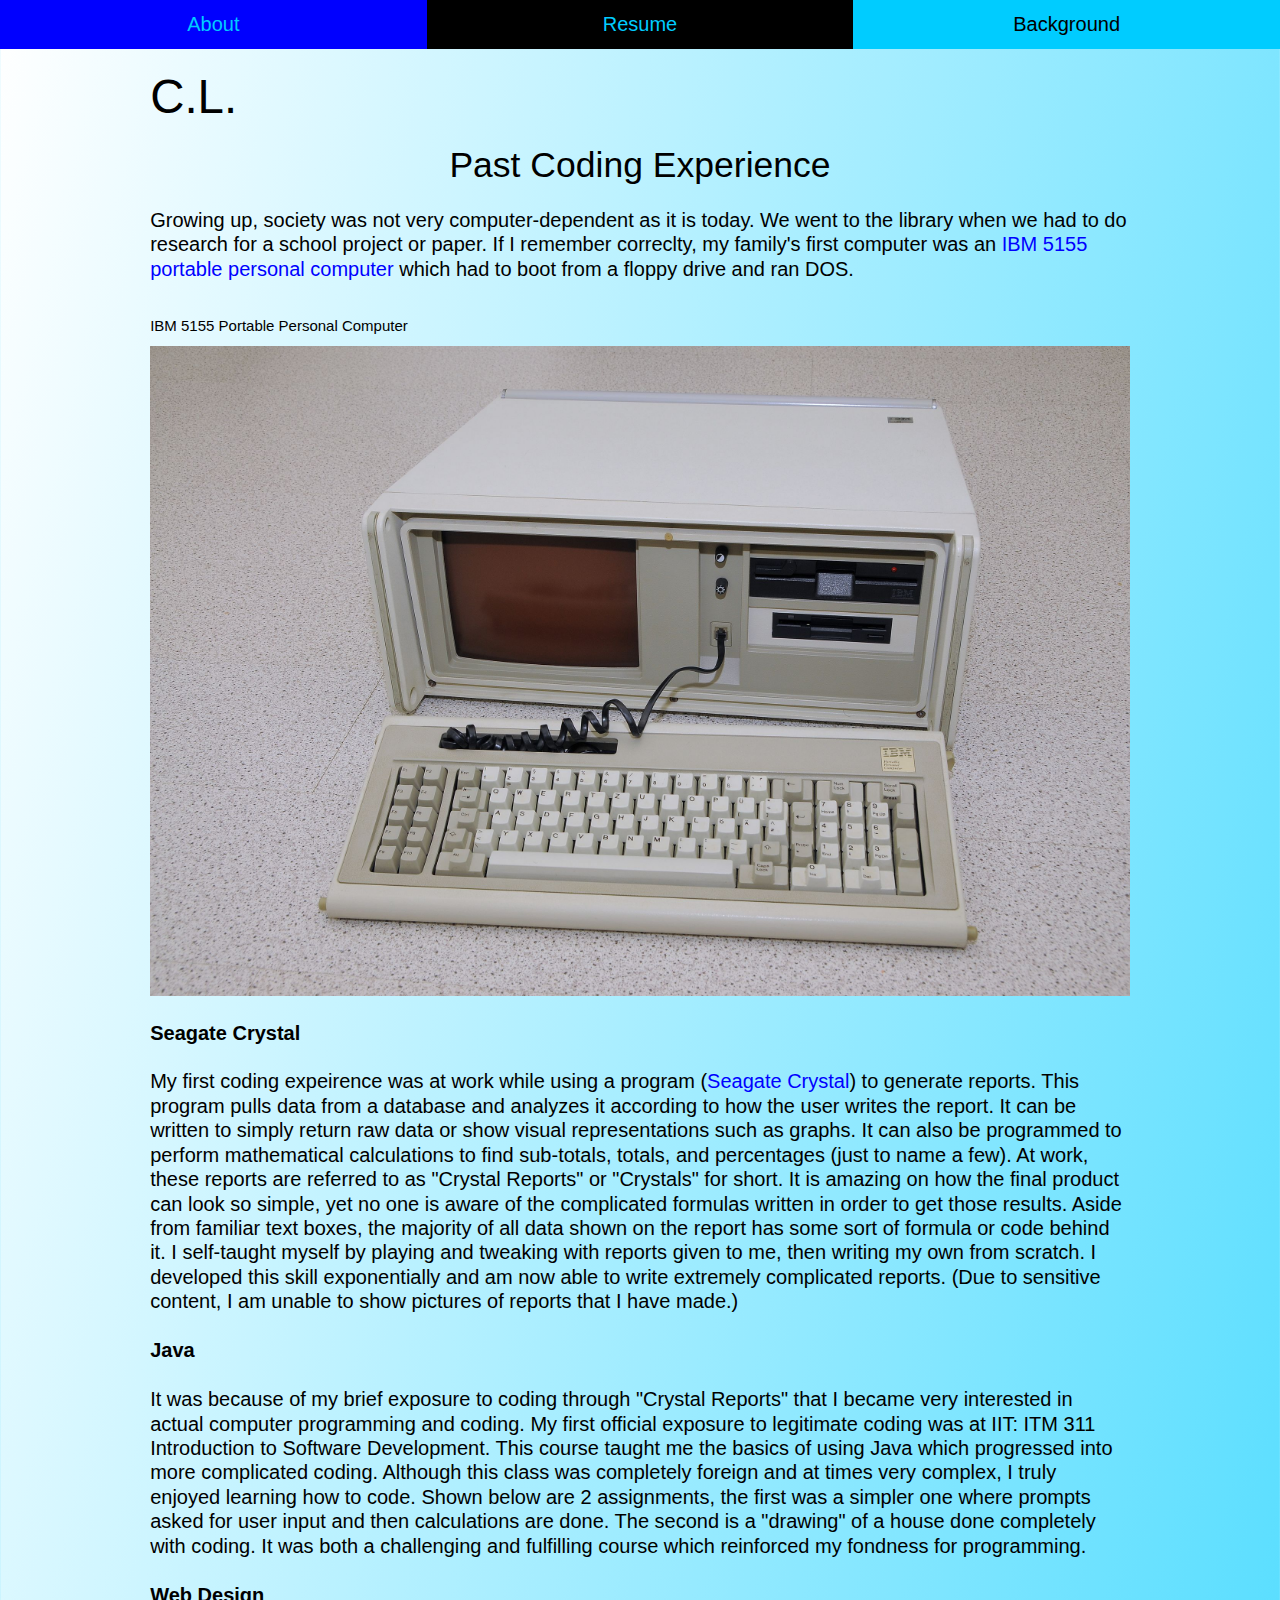
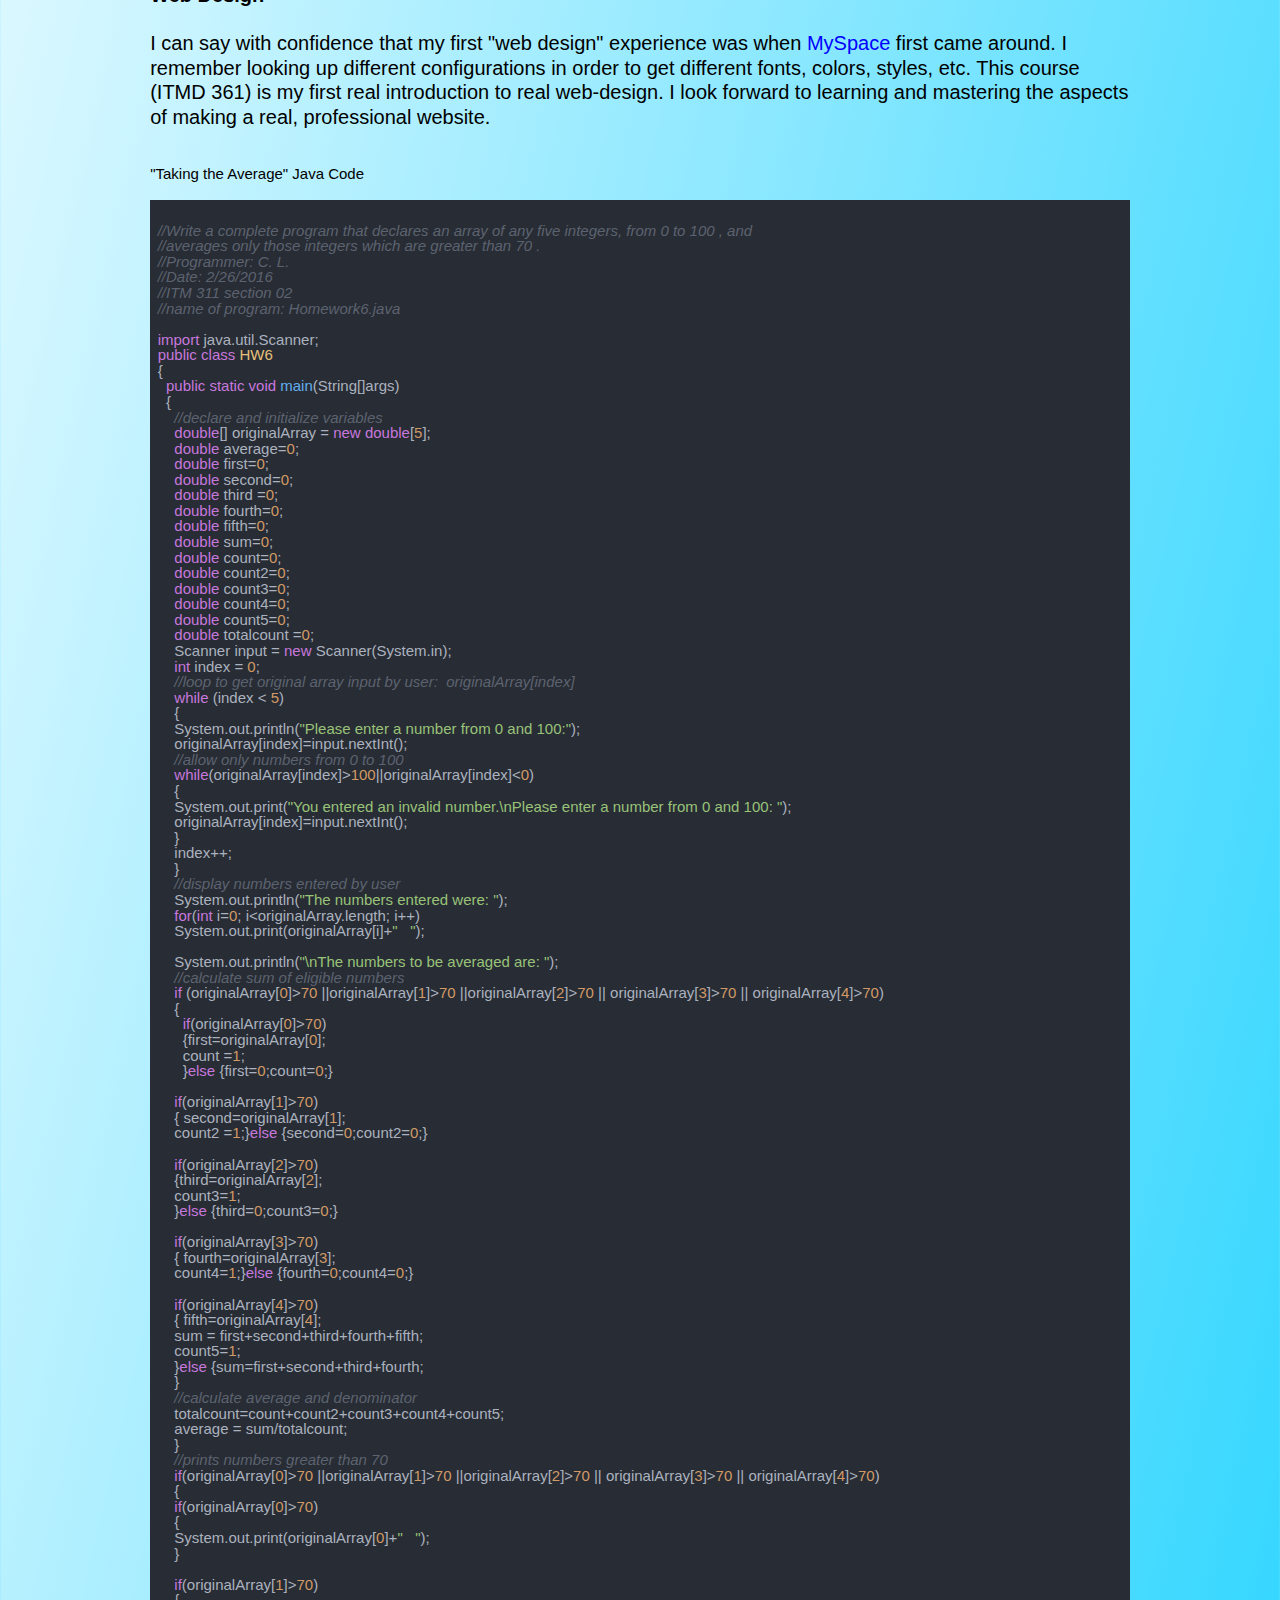
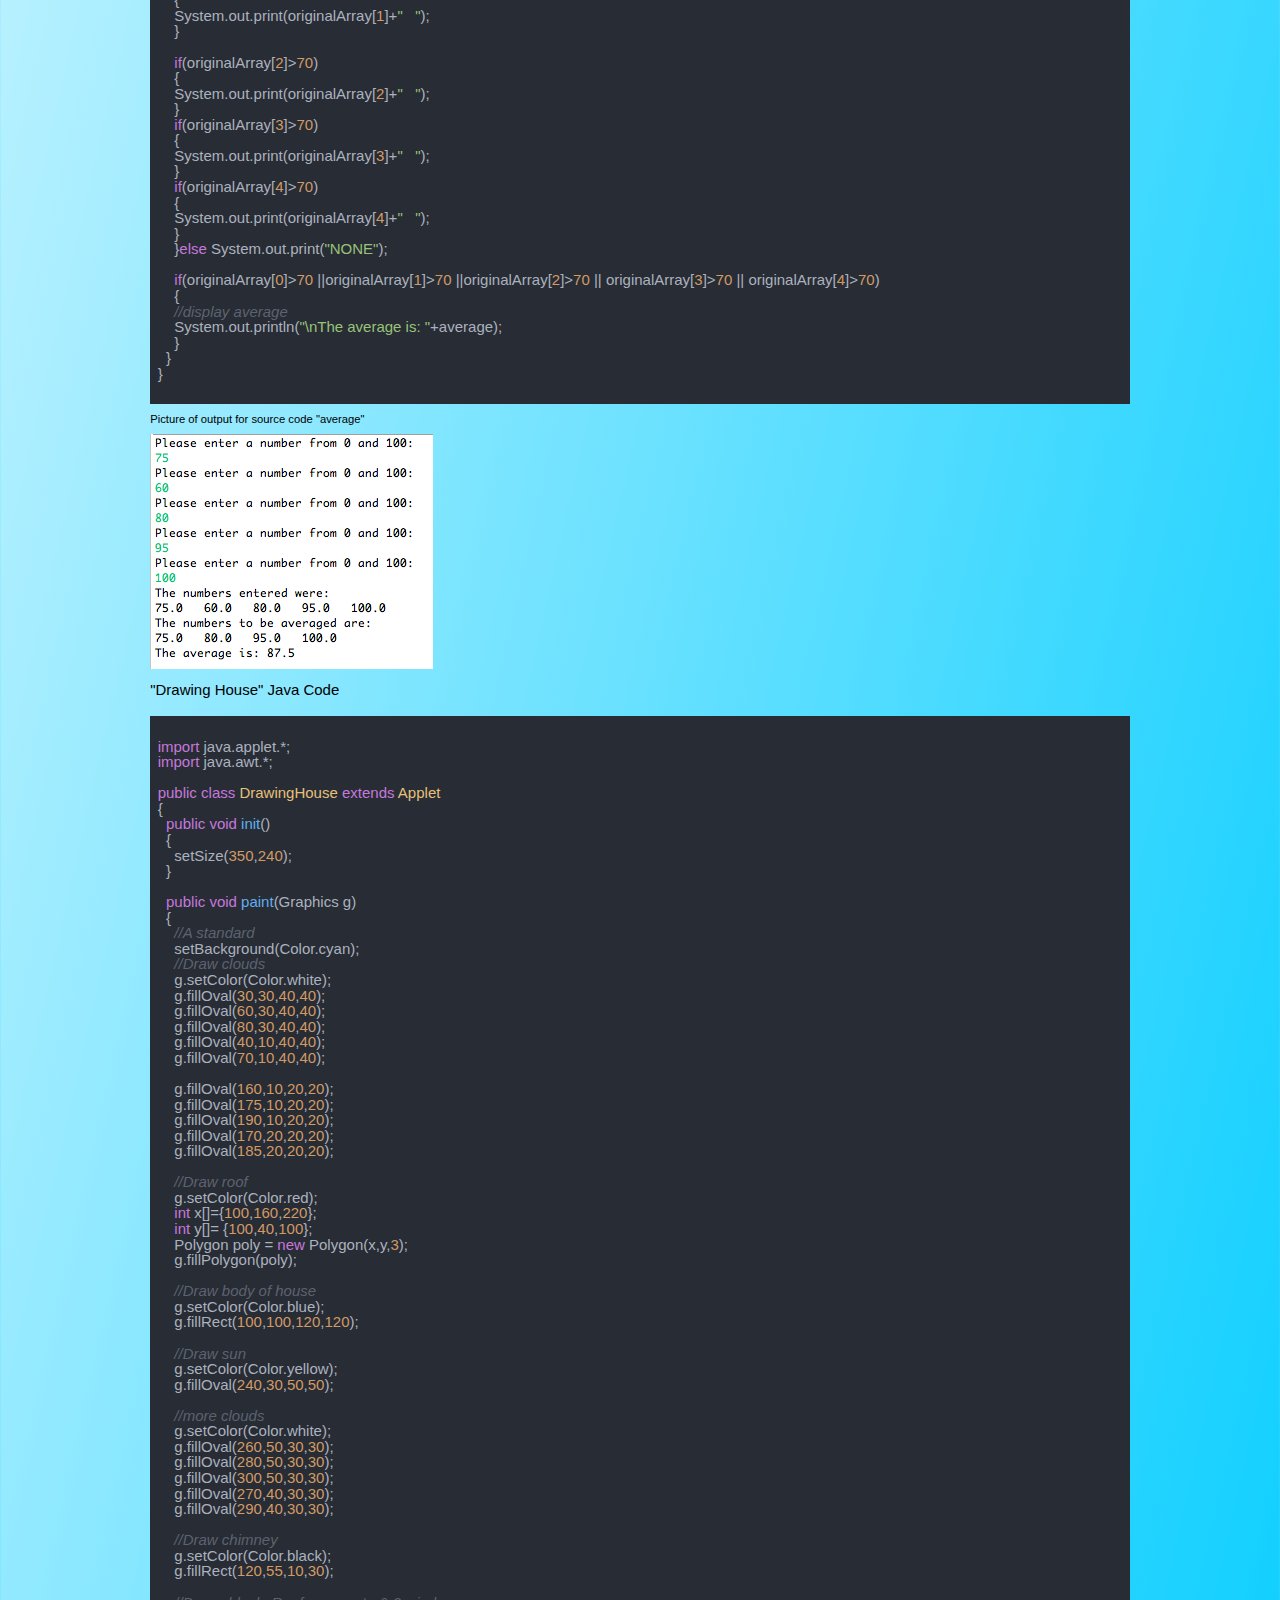
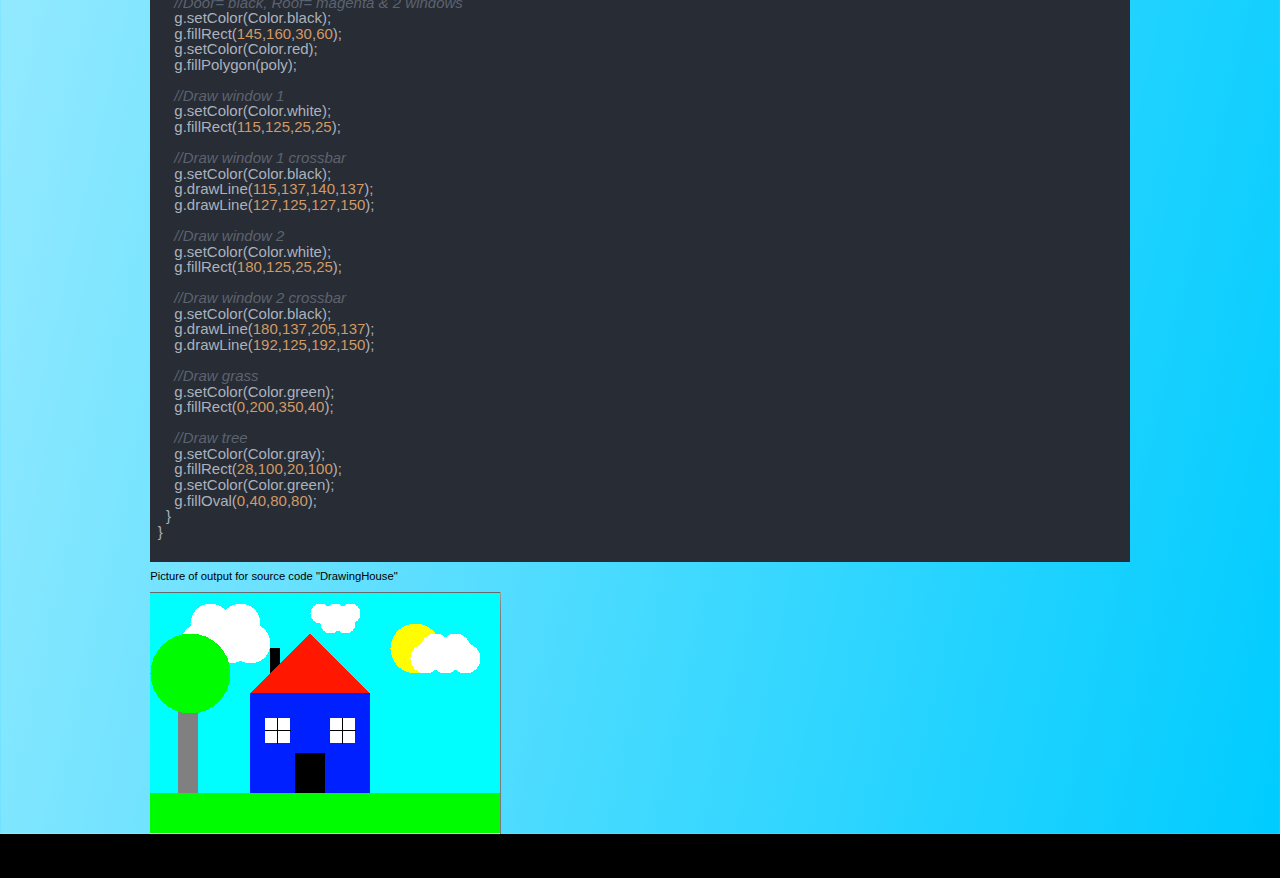
<file: background/index.html>
<!DOCTYPE html>
<html lang="en" id="background">
  <head>
    <title>C.L.: Background</title>
    <meta charset="utf-8" />
    <meta name="viewport"
    content="width=device-width,initial-scale=1.0,shrink-to-fit=no" />
    <link rel="stylesheet" href="../screen.css" />
    <link rel="stylesheet" href="../highlight/styles/atom-one-dark.css" />
    <script src="../highlight/highlight.pack.js"></script>
    <script>hljs.initHighlightingOnLoad();</script>
  </head>
  <body>
    <header id="header">
      <h1>C.L.</h1>
      <nav id="navigation">
        <ol>
          <li id="nav-me"><a href="../">About</a></li>
          <li id="nav-res"><a href="../resume/">Resume</a></li>
          <li id="nav-back"><a href="../background/">Background</a></li>
        </ol>
      </nav>
    </header>
    <main>
      <article id="content">
        <h2 id="code">Past Coding Experience</h2>
        <p>
        Growing up, society was not very computer-dependent as it is today. We went to
        the library when we had to do research for a school project or paper. If I
        remember correclty, my family's first computer was an <a
        href="http://oldcomputers.net/ibm5155.html"> IBM 5155 portable personal
        computer</a> which had to boot from a floppy drive and ran DOS.</p>
        <figure>
          <figcaption>
            IBM 5155 Portable Personal Computer
          </figcaption>
          <img src="../media/ibm-portable-pc-01.jpg" alt="My First Personal Computer" />
        </figure>
        <h3 id="crystal">Seagate Crystal</h3>
        <p>
        My first coding expeirence was at work while using a program (<a
        href="https://www.blackbaud.com/files/support/guides/afn/crystal_reports_7_users_guide.pdf">Seagate
        Crystal</a>) to generate reports. This program pulls data from a database and
        analyzes it according to how the user writes the report. It can be written to
        simply return raw data or show visual representations such as graphs. It can
        also be programmed to perform mathematical calculations to find sub-totals,
        totals, and percentages (just to name a few). At work, these reports are
        referred to as "Crystal Reports" or "Crystals" for short. It is amazing on how
        the final product can look so simple, yet no one is aware of the complicated
        formulas written in order to get those results. Aside from familiar text
        boxes, the majority of all data shown on the report has some sort of formula
        or code behind it. I self-taught myself by playing and tweaking with reports
        given to me, then writing my own from scratch. I developed this skill
        exponentially and am now able to write extremely complicated reports. (Due to
        sensitive content, I am unable to show pictures of reports that I have made.)
        </p>
        <h3>Java</h3>
        <p>
        It was because of my brief exposure to coding through "Crystal Reports"
        that I became very interested in actual computer programming and coding.
        My first official exposure to legitimate coding was at IIT: ITM 311
        Introduction to Software Development. This course taught me the basics
        of using Java which progressed into more complicated coding. Although
        this class was completely foreign and at times very complex, I truly
        enjoyed learning how to code. Shown below are 2 assignments, the first
        was a simpler one where prompts asked for user input and then
        calculations are done. The second is a "drawing" of a house done
        completely with coding. It was both a challenging and fulfilling course
        which reinforced my fondness for programming.</p>
        <h3>Web Design</h3>
        <p>
        I can say with confidence that my first "web design" experience was when
        <a href="https://myspace.com/">MySpace</a> first came around. I remember
        looking up different configurations in order to get different fonts,
        colors, styles, etc. This course (ITMD 361) is my first real introduction
        to real web-design. I look forward to learning and mastering the aspects
        of making a real, professional website.</p>
      </article>
      <aside id="supporting">
        <h4>"Taking the Average" Java Code</h4>
        <pre><code class="java">
//Write a complete program that declares an array of any five integers, from 0 to 100 , and
//averages only those integers which are greater than 70 .
//Programmer: C. L.
//Date: 2/26/2016
//ITM 311 section 02
//name of program: Homework6.java

import java.util.Scanner;
public class HW6
{
  public static void main(String[]args)
  {
    //declare and initialize variables
    double[] originalArray = new double[5];
    double average=0;
    double first=0;
    double second=0;
    double third =0;
    double fourth=0;
    double fifth=0;
    double sum=0;
    double count=0;
    double count2=0;
    double count3=0;
    double count4=0;
    double count5=0;
    double totalcount =0;
    Scanner input = new Scanner(System.in);
    int index = 0;
    //loop to get original array input by user:  originalArray[index]
    while (index &lt; 5)
    {
    System.out.println("Please enter a number from 0 and 100:");
    originalArray[index]=input.nextInt();
    //allow only numbers from 0 to 100
    while(originalArray[index]&gt;100||originalArray[index]&lt;0)
    {
    System.out.print("You entered an invalid number.\nPlease enter a number from 0 and 100: ");
    originalArray[index]=input.nextInt();
    }
    index++;
    }
    //display numbers entered by user
    System.out.println("The numbers entered were: ");
    for(int i=0; i&lt;originalArray.length; i++)
    System.out.print(originalArray[i]+"   ");

    System.out.println("\nThe numbers to be averaged are: ");
    //calculate sum of eligible numbers
    if (originalArray[0]&gt;70 ||originalArray[1]&gt;70 ||originalArray[2]&gt;70 || originalArray[3]&gt;70 || originalArray[4]&gt;70)
    {
      if(originalArray[0]&gt;70)
      {first=originalArray[0];
      count =1;
      }else {first=0;count=0;}

    if(originalArray[1]&gt;70)
    { second=originalArray[1];
    count2 =1;}else {second=0;count2=0;}

    if(originalArray[2]&gt;70)
    {third=originalArray[2];
    count3=1;
    }else {third=0;count3=0;}

    if(originalArray[3]&gt;70)
    { fourth=originalArray[3];
    count4=1;}else {fourth=0;count4=0;}

    if(originalArray[4]&gt;70)
    { fifth=originalArray[4];
    sum = first+second+third+fourth+fifth;
    count5=1;
    }else {sum=first+second+third+fourth;
    }
    //calculate average and denominator
    totalcount=count+count2+count3+count4+count5;
    average = sum/totalcount;
    }
    //prints numbers greater than 70
    if(originalArray[0]&gt;70 ||originalArray[1]&gt;70 ||originalArray[2]&gt;70 || originalArray[3]&gt;70 || originalArray[4]&gt;70)
    {
    if(originalArray[0]&gt;70)
    {
    System.out.print(originalArray[0]+"   ");
    }

    if(originalArray[1]&gt;70)
    {
    System.out.print(originalArray[1]+"   ");
    }

    if(originalArray[2]&gt;70)
    {
    System.out.print(originalArray[2]+"   ");
    }
    if(originalArray[3]&gt;70)
    {
    System.out.print(originalArray[3]+"   ");
    }
    if(originalArray[4]&gt;70)
    {
    System.out.print(originalArray[4]+"   ");
    }
    }else System.out.print("NONE");

    if(originalArray[0]&gt;70 ||originalArray[1]&gt;70 ||originalArray[2]&gt;70 || originalArray[3]&gt;70 || originalArray[4]&gt;70)
    {
    //display average
    System.out.println("\nThe average is: "+average);
    }
  }
}
        </code></pre>
        <figure>
          <figcaption>
            Picture of output for source code "average"
          </figcaption>
          <img src="../media/average-output.png" alt="Output Average Code" />
        </figure>
      </aside>
      <aside id="supporting2">
        <h4>"Drawing House" Java Code</h4>
        <pre><code class="java">
import java.applet.*;
import java.awt.*;

public class DrawingHouse extends Applet
{
  public void init()
  {
    setSize(350,240);
  }

  public void paint(Graphics g)
  {
    //A standard
    setBackground(Color.cyan);
    //Draw clouds
    g.setColor(Color.white);
    g.fillOval(30,30,40,40);
    g.fillOval(60,30,40,40);
    g.fillOval(80,30,40,40);
    g.fillOval(40,10,40,40);
    g.fillOval(70,10,40,40);

    g.fillOval(160,10,20,20);
    g.fillOval(175,10,20,20);
    g.fillOval(190,10,20,20);
    g.fillOval(170,20,20,20);
    g.fillOval(185,20,20,20);

    //Draw roof
    g.setColor(Color.red);
    int x[]={100,160,220};
    int y[]= {100,40,100};
    Polygon poly = new Polygon(x,y,3);
    g.fillPolygon(poly);

    //Draw body of house
    g.setColor(Color.blue);
    g.fillRect(100,100,120,120);

    //Draw sun
    g.setColor(Color.yellow);
    g.fillOval(240,30,50,50);

    //more clouds
    g.setColor(Color.white);
    g.fillOval(260,50,30,30);
    g.fillOval(280,50,30,30);
    g.fillOval(300,50,30,30);
    g.fillOval(270,40,30,30);
    g.fillOval(290,40,30,30);

    //Draw chimney
    g.setColor(Color.black);
    g.fillRect(120,55,10,30);

    //Door= black, Roof= magenta &amp; 2 windows
    g.setColor(Color.black);
    g.fillRect(145,160,30,60);
    g.setColor(Color.red);
    g.fillPolygon(poly);

    //Draw window 1
    g.setColor(Color.white);
    g.fillRect(115,125,25,25);

    //Draw window 1 crossbar
    g.setColor(Color.black);
    g.drawLine(115,137,140,137);
    g.drawLine(127,125,127,150);

    //Draw window 2
    g.setColor(Color.white);
    g.fillRect(180,125,25,25);

    //Draw window 2 crossbar
    g.setColor(Color.black);
    g.drawLine(180,137,205,137);
    g.drawLine(192,125,192,150);

    //Draw grass
    g.setColor(Color.green);
    g.fillRect(0,200,350,40);

    //Draw tree
    g.setColor(Color.gray);
    g.fillRect(28,100,20,100);
    g.setColor(Color.green);
    g.fillOval(0,40,80,80);
  }
}
        </code></pre>
        <figure>
          <figcaption>
            Picture of output for source code "DrawingHouse"
          </figcaption>
          <img src="../media/drawing-house-output.png" alt="Output of Drawing House Code" />
        </figure>
      </aside>
    </main>
  </body>
</html>
</file>
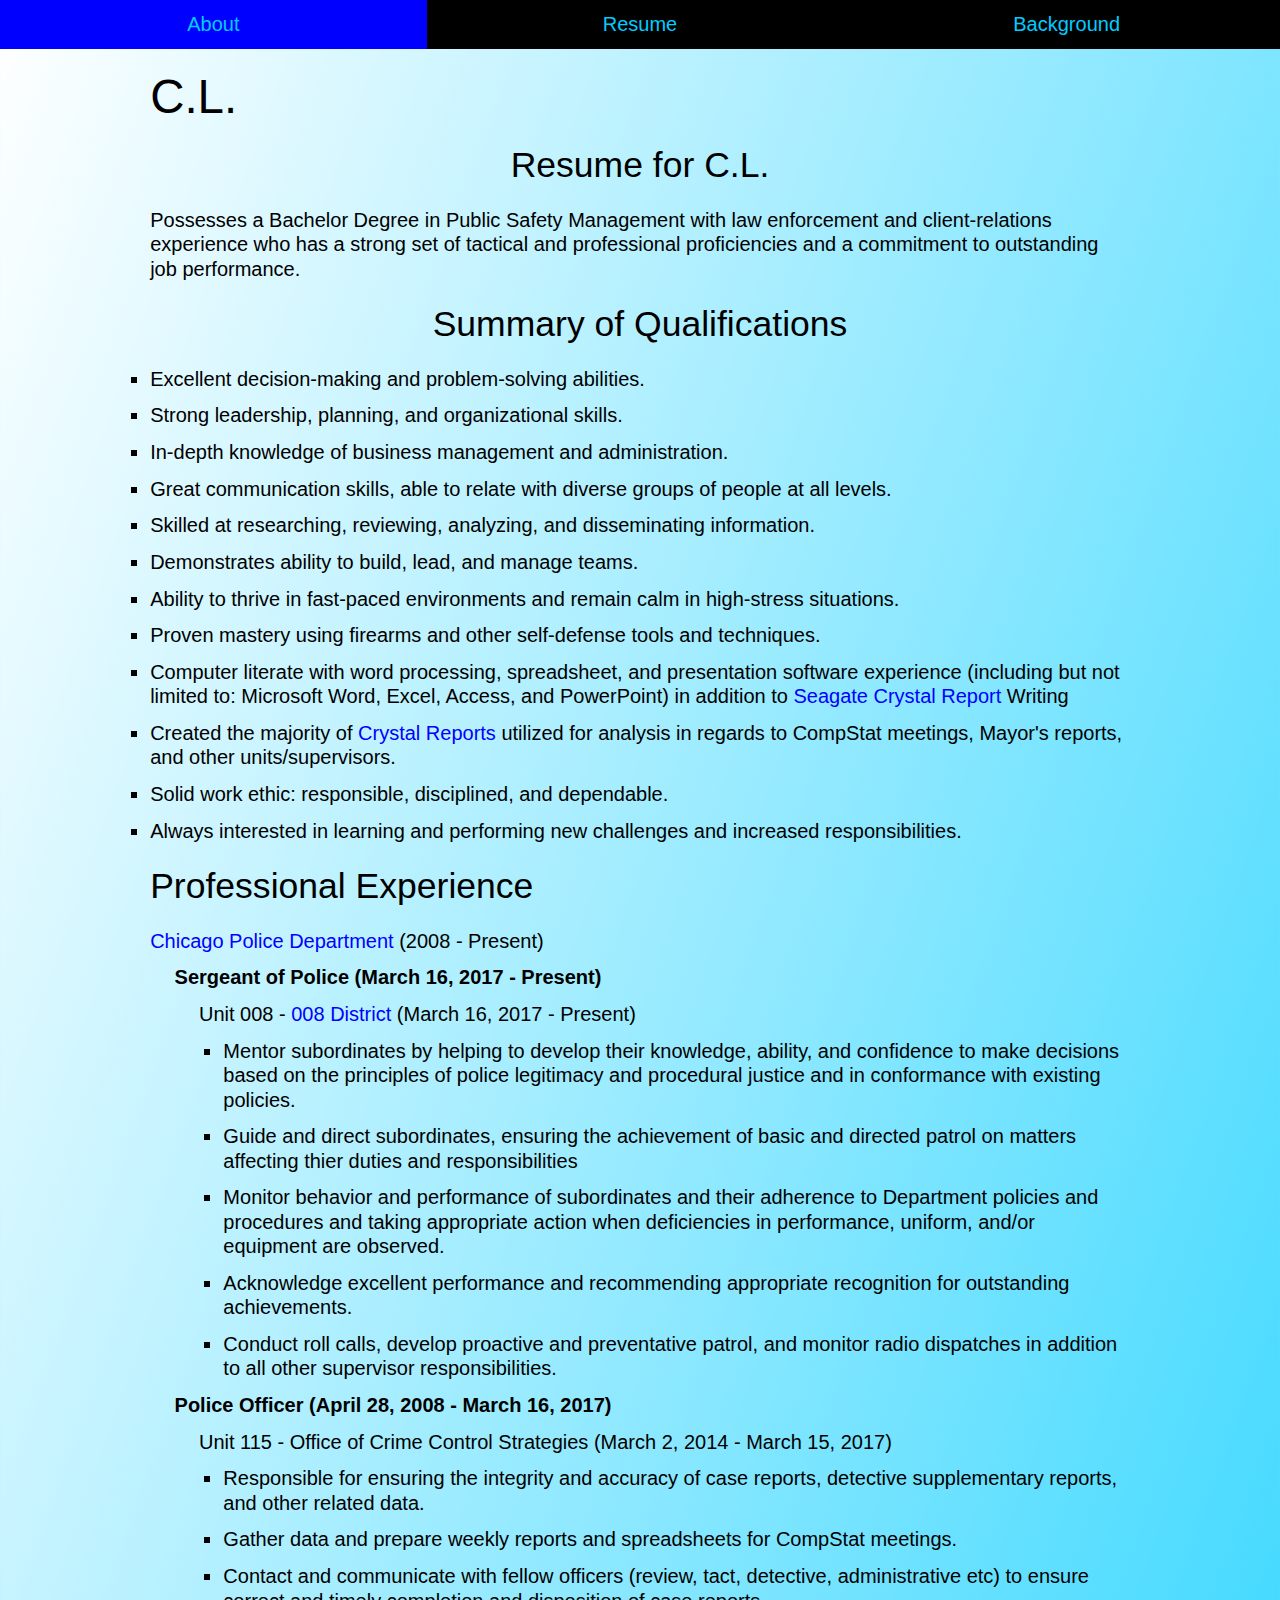
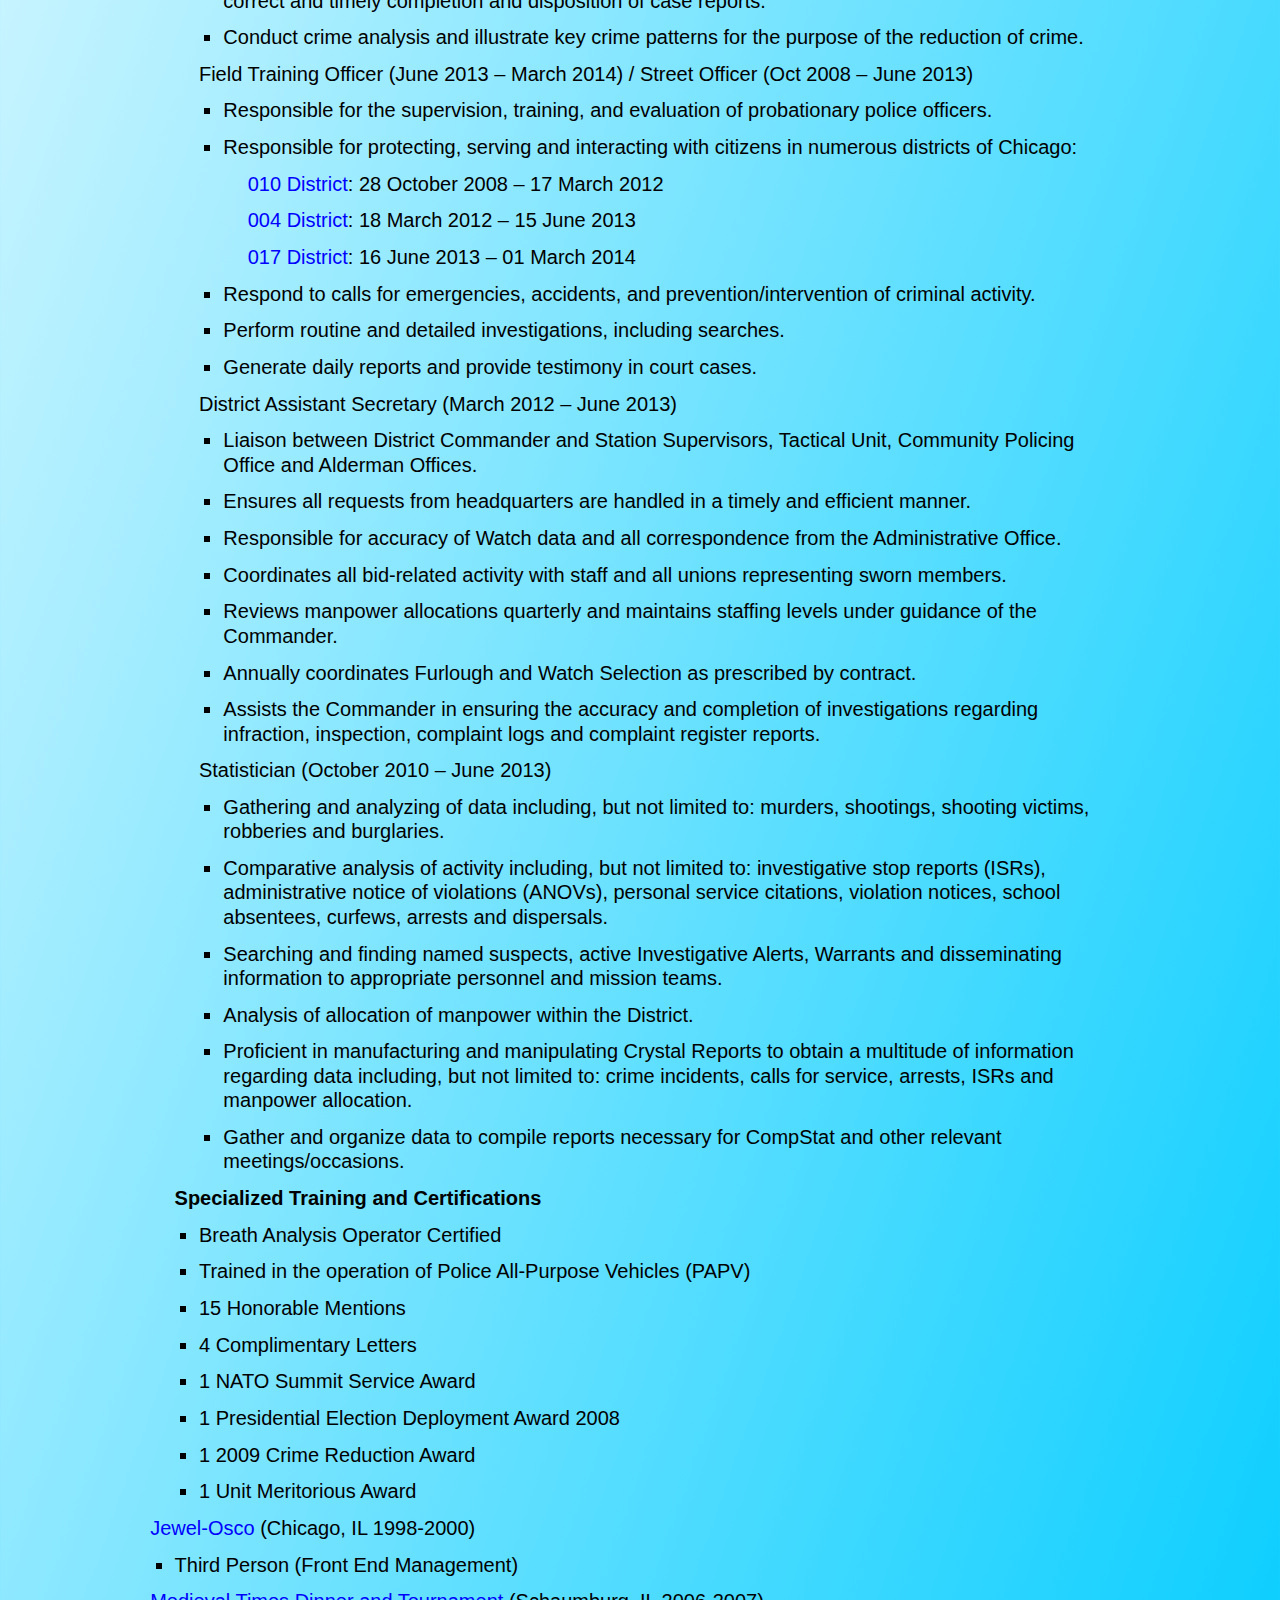
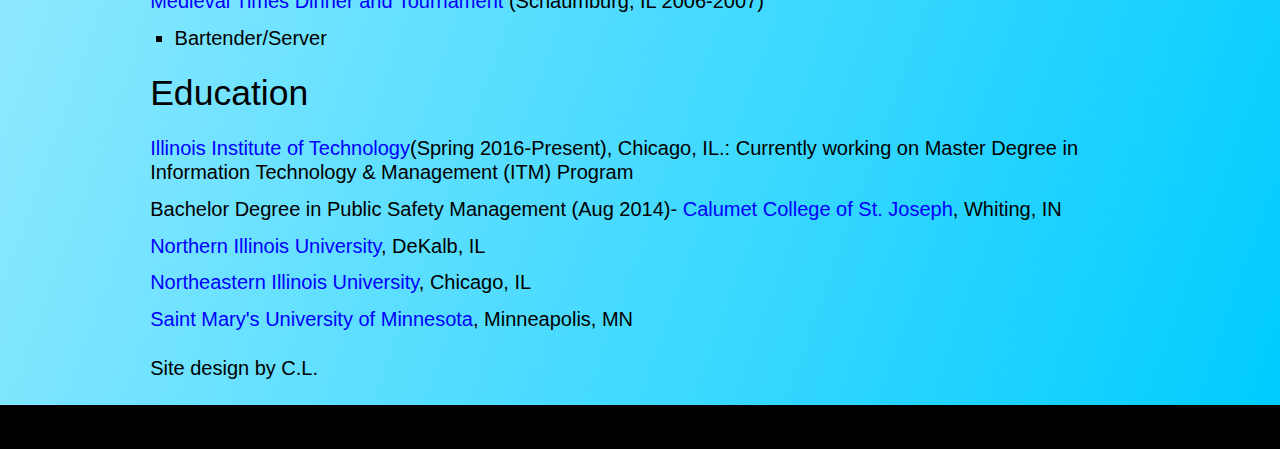
<file: resume/index.html>
<!DOCTYPE html>
<html lang="en" id="resume">
  <head>
    <title>C.L.: Resume</title>
    <meta charset="utf-8" />
    <meta name="viewport"
    content="width=device-width,initial-scale=1.0,shrink-to-fit=no" />
    <link rel="stylesheet" href="../screen.css" />
  </head>
  <body>
    <header id="header">
      <h1>C.L.</h1>
      <nav id="navigation">
        <ol>
          <li id="nav-me"><a href="../">About</a></li>
          <li id="nav-res"><a href="../resume/">Resume</a></li>
          <li id="nav-back"><a href="../background/">Background</a></li>
        </ol>
      </nav>
    </header>
    <main id="content">
      <article>
        <h2 id="res">Resume for C.L.</h2>
        <p>Possesses a Bachelor Degree in Public Safety Management
        with law enforcement and client-relations experience who has a strong
        set of tactical and professional proficiencies and a commitment to
        outstanding job performance.</p>
        <h2 id="qual">Summary of Qualifications</h2>
          <ul id="list">
            <li>Excellent decision-making and problem-solving abilities.</li>
            <li>Strong leadership, planning, and organizational skills.</li>
            <li>In-depth knowledge of business management and administration.</li>
            <li>Great communication skills, able to relate with diverse groups of people at all levels.</li>
            <li>Skilled at researching, reviewing, analyzing, and disseminating information.</li>
            <li>Demonstrates ability to build, lead, and manage teams.</li>
            <li>Ability to thrive in fast-paced environments and remain calm in high-stress situations.</li>
            <li>Proven mastery using firearms and other self-defense tools and techniques.</li>
            <li>Computer literate with word processing, spreadsheet, and
            presentation software experience (including but not limited to:
            Microsoft Word, Excel, Access, and PowerPoint) in addition to <a
            href="https://www.blackbaud.com/files/support/guides/afn/crystal_reports_7_users_guide.pdf">Seagate
            Crystal Report</a> Writing</li>
            <li>Created the majority of <a
            href="https://www.blackbaud.com/files/support/guides/afn/crystal_reports_7_users_guide.pdf">Crystal
            Reports</a> utilized for analysis in regards to CompStat meetings,
            Mayor's reports, and other units/supervisors.</li>
            <li>Solid work ethic: responsible, disciplined, and dependable.</li>
            <li>Always interested in learning and performing new challenges and
            increased responsibilities.</li>
          </ul>
      </article>
      <article>
        <h2 class="exp">Professional Experience</h2>
          <ol>
            <li class="employer"><a href="https://home.chicagopolice.org/">Chicago Police
            Department</a> (2008 - Present)
              <ol>
                <li class="po">Sergeant of Police (March 16, 2017 - Present)
                  <ol>
                    <li clas="place">Unit 008 - <a
                    href="https://home.chicagopolice.org/community/districts/8th-district-chicago-lawn/">008
                    District</a> (March 16, 2017 - Present)
                      <ul>
                        <li>Mentor subordinates by helping to develop their
                        knowledge, ability, and confidence to make decisions based
                        on the principles of police legitimacy and procedural
                        justice and in conformance with existing policies.</li>
                        <li>Guide and direct subordinates, ensuring the
                        achievement of basic and directed patrol on matters
                        affecting thier duties and responsibilities</li>
                        <li>Monitor behavior and performance of subordinates and
                        their adherence to Department policies and procedures and
                        taking appropriate action when deficiencies in
                        performance, uniform, and/or equipment are observed.</li>
                        <li>Acknowledge excellent performance and recommending
                        appropriate recognition for outstanding achievements.</li>
                        <li>Conduct roll calls, develop proactive and preventative
                        patrol, and monitor radio dispatches in addition to all
                        other supervisor responsibilities.</li>
                      </ul>
                  </li>
                </ol>
              </li>
              <li class="po">Police Officer (April 28, 2008 - March 16, 2017)
                <ol>
                  <li class="place">Unit 115 - Office of Crime Control Strategies (March 2, 2014 - March 15, 2017)
                    <ul>
                      <li>Responsible for ensuring the integrity and accuracy of
                      case reports, detective supplementary reports, and other
                      related data.</li>
                      <li>Gather data and prepare weekly reports and
                      spreadsheets for CompStat meetings.</li>
                      <li>Contact and communicate with fellow officers (review,
                      tact, detective, administrative etc) to ensure correct and
                      timely completion and disposition of case reports.</li>
                      <li>Conduct crime analysis and illustrate key crime
                      patterns for the purpose of the reduction of crime.</li>
                    </ul>
                  </li>
                  <li class="place">Field Training Officer (June 2013 – March 2014) / Street
                  Officer (Oct 2008 – June 2013)
                    <ul>
                      <li>Responsible for the supervision, training, and
                      evaluation of probationary police officers.</li>
                      <li>Responsible for protecting, serving and interacting
                      with citizens in numerous districts of Chicago:
                        <ol>
                          <li><a
                          href="https://home.chicagopolice.org/community/districts/10th-district-ogden/">010 District</a>:
                          28 October 2008 – 17 March 2012</li>
                          <li><a
                          href="https://home.chicagopolice.org/community/districts/4th-district-south-chicago/">004 District</a>:
                          18 March 2012 – 15 June 2013</li>
                          <li><a
                          href="https://home.chicagopolice.org/community/districts/17th-district-albany-park/">017 District</a>:
                          16 June 2013 – 01 March 2014</li>
                        </ol>
                      </li>
                      <li>Respond to calls for emergencies, accidents, and prevention/intervention of
                      criminal activity.</li>
                      <li>Perform routine and detailed investigations, including searches.</li>
                      <li>Generate daily reports and provide testimony in court cases.</li>
                    </ul>
                  </li>
                  <li class="place">District Assistant Secretary (March 2012 – June 2013)
                    <ul>
                      <li>Liaison between District Commander and Station
                      Supervisors, Tactical Unit, Community Policing Office and
                      Alderman Offices.</li>
                      <li>Ensures all requests from headquarters are handled in
                      a timely and efficient manner.</li>
                      <li>Responsible for accuracy of Watch data and all
                      correspondence from the Administrative Office.</li>
                      <li>Coordinates all bid-related activity with staff and
                      all unions representing sworn members.</li>
                      <li>Reviews manpower allocations quarterly and maintains
                      staffing levels under guidance of the Commander.</li>
                      <li>Annually coordinates Furlough and Watch Selection as
                      prescribed by contract.</li>
                      <li>Assists the Commander in ensuring the accuracy and
                      completion of investigations regarding infraction,
                      inspection, complaint logs and complaint register
                      reports.</li>
                    </ul>
                  </li>
                  <li class="place">Statistician (October 2010 – June 2013)
                    <ul>
                      <li>Gathering and analyzing of data including, but not
                      limited to: murders, shootings, shooting victims,
                      robberies and burglaries.</li>
                      <li>Comparative analysis of activity including, but not
                      limited to: investigative stop reports (ISRs),
                      administrative notice of violations (ANOVs), personal
                      service citations, violation notices, school absentees,
                      curfews, arrests and dispersals.</li>
                      <li>Searching and finding named suspects, active
                      Investigative Alerts, Warrants and disseminating
                      information to appropriate personnel and mission
                      teams.</li>
                      <li>Analysis of allocation of manpower within the
                      District.</li>
                      <li>Proficient in manufacturing and manipulating Crystal
                      Reports to obtain a multitude of information regarding
                      data including, but not limited to: crime incidents, calls
                      for service, arrests, ISRs and manpower allocation.</li>
                      <li>Gather and organize data to compile reports necessary
                      for CompStat and other relevant meetings/occasions.</li>
                    </ul>
                  </li>
                </ol>
              </li>
              <li class="po">Specialized Training and Certifications
                <ul>
                  <li>Breath Analysis Operator Certified</li>
                  <li>Trained in the operation of Police All-Purpose Vehicles
                  (PAPV)</li>
                  <li>15 Honorable Mentions</li>
                  <li>4 Complimentary Letters</li>
                  <li>1 NATO Summit Service Award</li>
                  <li>1 Presidential Election Deployment Award 2008</li>
                  <li>1 2009 Crime Reduction Award</li>
                  <li>1 Unit Meritorious Award</li>
                </ul>
              </li>
              </ol>
            </li>
            <li class="employer"> <a
            href="http://jewelosco.mywebgrocer.com/Circular/Chicago-Central-and-Lawrence/C2C773351?confirmstore=1">Jewel-Osco</a>
            (Chicago, IL 1998-2000)
              <ul>
                <li>Third Person (Front End Management)</li>
              </ul>
            </li>
            <li class="employer"><a
            href="http://www.medievaltimes.com/plan-your-trip/chicago-il/index.html">Medieval
            Times Dinner and Tournament</a> (Schaumburg, IL 2006-2007)
              <ul>
                <li>Bartender/Server</li>
              </ul>
            </li>
          </ol>
        </article>
        <article>
          <h2 class="exp">Education</h2>
          <ol>
            <li><a href="http://web.iit.edu/">Illinois Institute of
            Technology</a>(Spring 2016-Present), Chicago, IL.: Currently working on Master
            Degree in Information Technology &amp; Management (ITM) Program</li>
            <li>Bachelor Degree in Public Safety Management (Aug 2014)- <a
            href="https://www.ccsj.edu/">Calumet College of St. Joseph</a>,
            Whiting, IN</li>
            <li><a href="http://niu.edu/index.shtml">Northern Illinois University</a>, DeKalb, IL</li>
            <li><a href="https://neiu.edu/">Northeastern Illinois University</a>, Chicago, IL</li>
            <li><a href="http://www.smumn.edu/">Saint Mary's University of Minnesota</a>, Minneapolis, MN</li>
          </ol>
        </article>
      <footer id="footer">
        <p>Site design by C.L.</p>
      </footer>
    </main>
  </body>
</html>
</file>
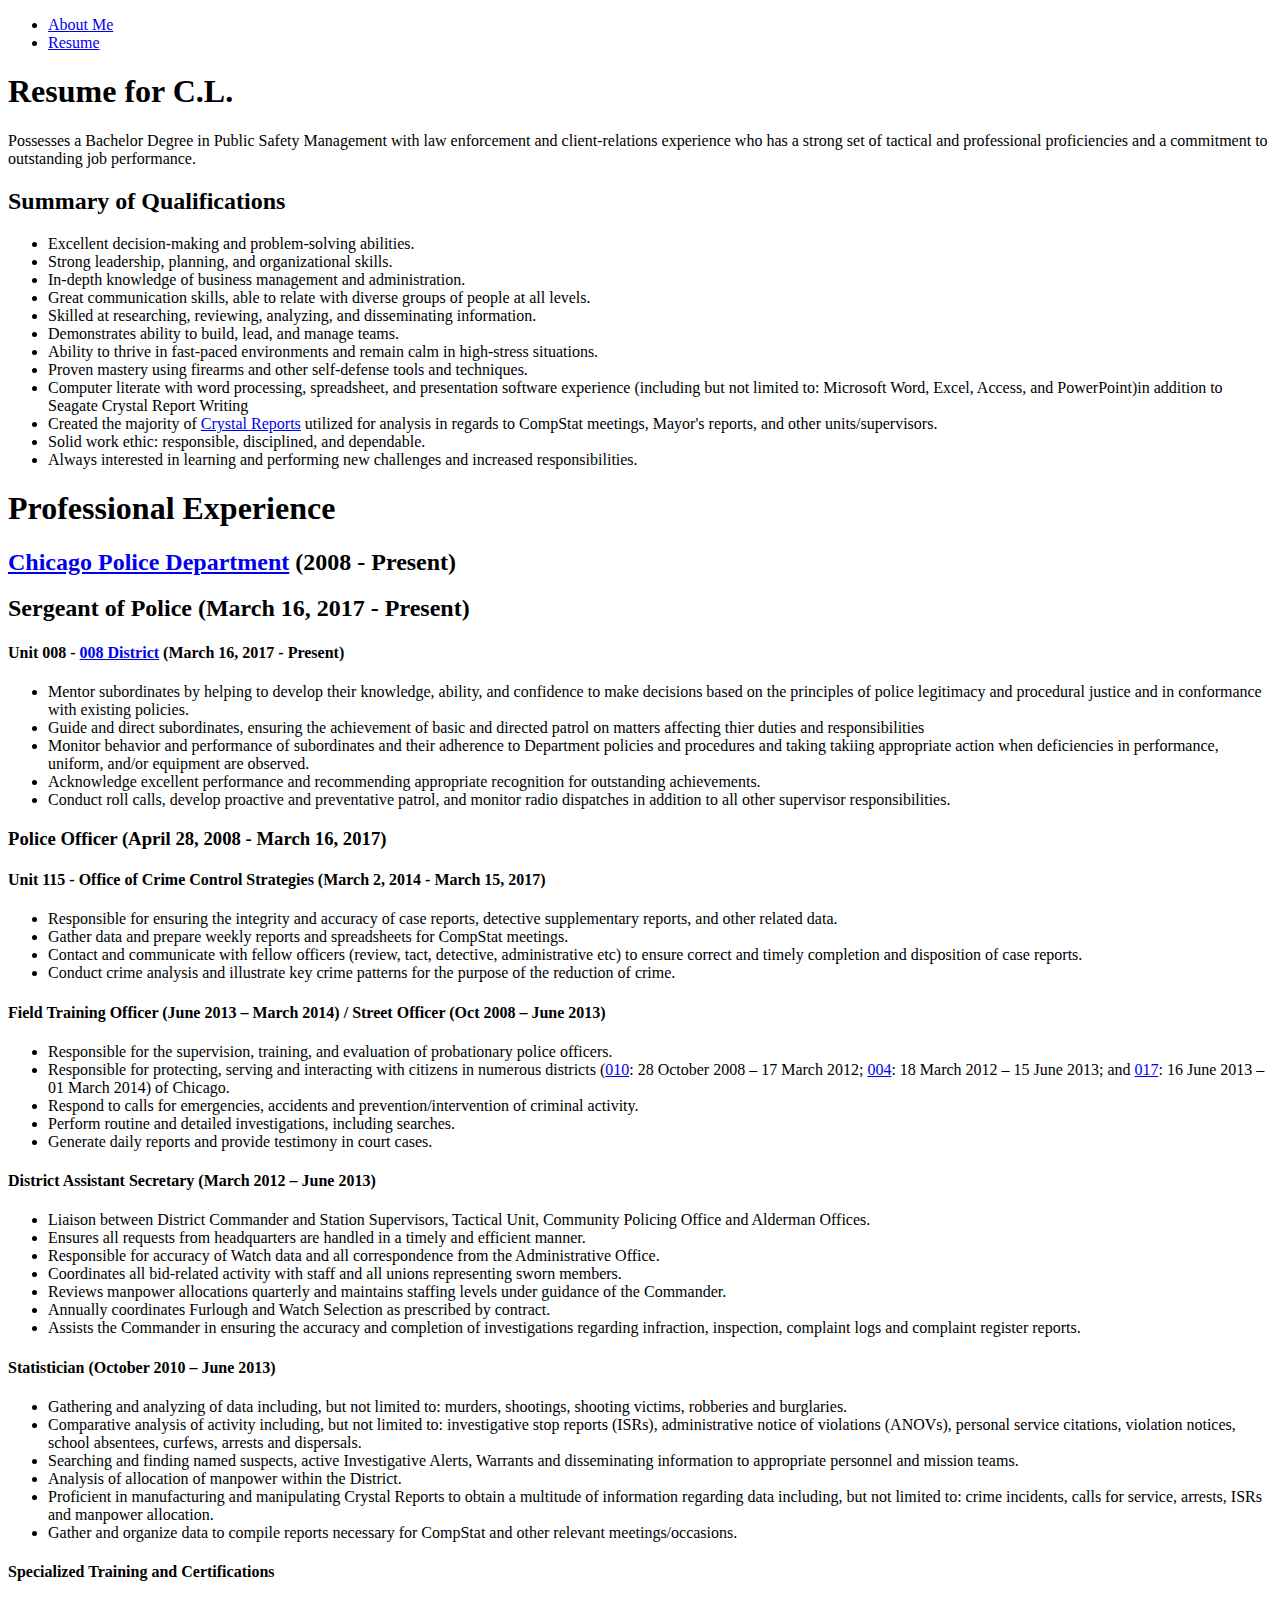
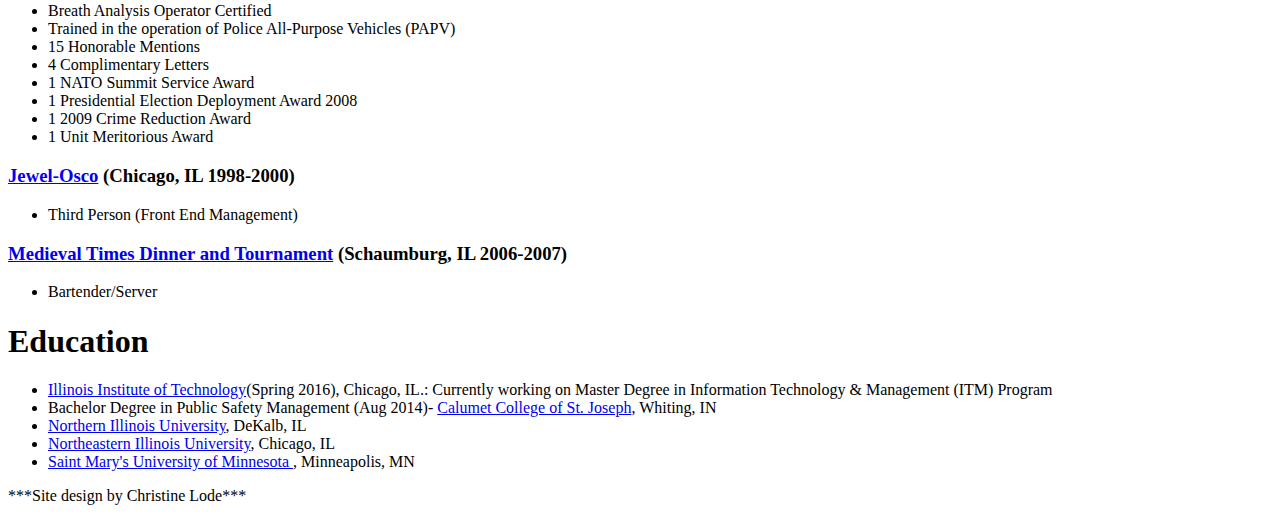
<file: resume.html>
<!DOCTYPE html>
<html lang="en">
<head>
<title>Resume</title>
<meta charset="utf-8" />
</head>
<body>
<nav id="navigation">
<ul class="nav">
<li id="nav-me"><a href="index.html">About Me</a></li>
<li id="nav-res"><a href="resume.html">Resume</a></li>
</ul>
</nav>
<header>
<h1>Resume for C.L.</h1>
<p>Possesses a Bachelor Degree in Public Safety Management
with law enforcement and client-relations experience who has a strong
set of tactical and professional proficiencies and a commitment to
outstanding job performance.</p>
</header>
<article>
<h2>Summary of Qualifications</h2>
<ul>
<li>Excellent decision-making and problem-solving abilities.</li>
<li>Strong leadership, planning, and organizational skills.</li>
<li>In-depth knowledge of business management and administration.</li>
<li>Great communication skills, able to relate with diverse groups of people at all levels.</li>
<li>Skilled at researching, reviewing, analyzing, and disseminating information.</li>
<li>Demonstrates ability to build, lead, and manage teams.</li>
<li>Ability to thrive in fast-paced environments and remain calm in high-stress situations.</li>
<li>Proven mastery using firearms and other self-defense tools and techniques.</li>
<li>Computer literate with word processing, spreadsheet, and presentation software experience (including but not limited to: Microsoft Word, Excel, Access, and PowerPoint)in addition to Seagate Crystal Report Writing</li>
<li>Created the majority of <a href="https://www.blackbaud.com/files/support/guides/afn/crystal_reports_7_users_guide.pdf">Crystal Reports</a> utilized for analysis in regards to CompStat meetings, Mayor's reports, and other units/supervisors.</li>
<li>Solid work ethic: responsible, disciplined, and dependable.</li>
<li>Always interested in learning and performing new challenges and increased responsibilities.</li>
</ul>
<h1>Professional Experience</h1>
<h2><a href="https://home.chicagopolice.org/">Chicago Police Department</a> (2008 - Present)</h2>
<h2>Sergeant of Police (March 16, 2017 - Present)</h2>
<h4>Unit 008 - <a href="https://home.chicagopolice.org/community/districts/8th-district-chicago-lawn/">008 District</a> (March 16, 2017 - Present)</h4>
<ul>
<li>Mentor subordinates by helping to develop their knowledge, ability, and confidence to make decisions based on the principles of police legitimacy and procedural justice and in conformance with existing policies.</li>
<li>Guide and direct subordinates, ensuring the achievement of basic and directed patrol on matters affecting thier duties and responsibilities</li>
<li>Monitor behavior and performance of subordinates and their adherence to Department policies and procedures and taking takiing appropriate action when deficiencies in performance, uniform, and/or equipment are observed.</li>
<li>Acknowledge excellent performance and recommending appropriate recognition for outstanding achievements.</li>
<li>Conduct roll calls, develop proactive and preventative patrol, and monitor radio dispatches in addition to all other supervisor responsibilities.</li>
</ul>
<h3>Police Officer (April 28, 2008 - March 16, 2017)</h3>
<h4>Unit 115 - Office of Crime Control Strategies (March 2, 2014 - March 15, 2017)</h4>
<ul>
<li>Responsible for ensuring the integrity and accuracy of case reports, detective supplementary reports, and other related data.</li>
<li>Gather data and prepare weekly reports and spreadsheets for CompStat meetings.</li>
<li>Contact and communicate with fellow officers (review, tact, detective, administrative etc) to ensure correct and timely completion and disposition of case reports.</li>
<li>Conduct crime analysis and illustrate key crime patterns for the purpose of the reduction of crime.</li>
</ul>
<h4>Field Training Officer (June 2013 – March 2014) / Street Officer (Oct 2008 – June 2013)</h4>
<ul>
<li>Responsible for the supervision, training, and evaluation of probationary police officers.</li>
<li>Responsible for protecting, serving and interacting with citizens in numerous districts (<a href="https://home.chicagopolice.org/community/districts/10th-district-ogden/">010</a>: 28 October 2008 – 17 March 2012; <a href="https://home.chicagopolice.org/community/districts/4th-district-south-chicago/">004</a>: 18 March 2012 – 15 June 2013; and <a href="https://home.chicagopolice.org/community/districts/17th-district-albany-park/">017</a>: 16 June 2013 – 01 March 2014) of Chicago.</li>
<li>Respond to calls for emergencies, accidents and prevention/intervention of criminal activity.</li>
<li>Perform routine and detailed investigations, including searches.</li>
<li>Generate daily reports and provide testimony in court cases.</li>
</ul>
<h4>District Assistant Secretary (March 2012 – June 2013)</h4>
<ul>
<li>Liaison between District Commander and Station Supervisors, Tactical Unit, Community Policing Office and Alderman Offices.</li>
<li>Ensures all requests from headquarters are handled in a timely and efficient manner.</li>
<li>Responsible for accuracy of Watch data and all correspondence from the Administrative Office.</li>
<li>Coordinates all bid-related activity with staff and all unions representing sworn members.</li>
<li>Reviews manpower allocations quarterly and maintains staffing levels under guidance of the Commander.</li>
<li>Annually coordinates Furlough and Watch Selection as prescribed by contract.</li>
<li>Assists the Commander in ensuring the accuracy and completion of investigations regarding infraction, inspection, complaint logs and complaint register reports.</li>
</ul>
<h4>Statistician (October 2010 – June 2013)</h4>
<ul>
<li>Gathering and analyzing of data including, but not limited to: murders, shootings, shooting victims, robberies and burglaries.</li>
<li>Comparative analysis of activity including, but not limited to: investigative stop reports (ISRs), administrative notice of violations (ANOVs), personal service citations, violation notices, school absentees, curfews, arrests and dispersals.</li>
<li>Searching and finding named suspects, active Investigative Alerts, Warrants and disseminating information to appropriate personnel and mission teams.</li>
<li>Analysis of allocation of manpower within the District.</li>
<li>Proficient in manufacturing and manipulating Crystal Reports to obtain a multitude of information regarding data including, but not limited to: crime incidents, calls for service, arrests, ISRs and manpower allocation.</li>
<li>Gather and organize data to compile reports necessary for CompStat and other relevant meetings/occasions.</li>
</ul>
<h4>Specialized Training and Certifications</h4>
<ul>
<li>Breath Analysis Operator Certified</li>
<li>Trained in the operation of Police All-Purpose Vehicles (PAPV)</li>
<li>15 Honorable Mentions</li>
<li>4 Complimentary Letters</li>
<li>1 NATO Summit Service Award</li>
<li>1 Presidential Election Deployment Award 2008</li>
<li>1 2009 Crime Reduction Award</li>
<li>1 Unit Meritorious Award</li>
</ul>
<h3> <a href="http://jewelosco.mywebgrocer.com/Circular/Chicago-Central-and-Lawrence/C2C773351?confirmstore=1">Jewel-Osco</a> (Chicago, IL 1998-2000)</h3>
<ul>
<li>Third Person (Front End Management)</li>
</ul>
<h3> <a href="http://www.medievaltimes.com/plan-your-trip/chicago-il/index.html">Medieval Times Dinner and Tournament</a> (Schaumburg, IL 2006-2007)</h3>
<ul>
<li>Bartender/Server</li>
</ul>
<h1>Education</h1>
<ul>
<li> <a href="http://web.iit.edu/">Illinois Institute of Technology</a>(Spring 2016), Chicago, IL.: Currently working on Master Degree in Information Technology &amp; Management (ITM) Program</li>
<li>Bachelor Degree in Public Safety Management (Aug 2014)- <a href="https://www.ccsj.edu/">Calumet College of St. Joseph</a>, Whiting, IN</li>
<li> <a href="http://niu.edu/index.shtml">Northern Illinois University</a>, DeKalb, IL</li>
<li> <a href="https://neiu.edu/">Northeastern Illinois University</a>, Chicago, IL</li>
<li> <a href="http://www.smumn.edu/">Saint Mary's University of Minnesota </a>, Minneapolis, MN </li>
</ul>
</article>
<footer>
<p>***Site design by Christine Lode***</p>
</footer>
</body>
</html>
</file>
<file: highlight/styles/atom-one-dark.css>
/*

Atom One Dark by Daniel Gamage
Original One Dark Syntax theme from https://github.com/atom/one-dark-syntax

base:    #282c34
mono-1:  #abb2bf
mono-2:  #818896
mono-3:  #5c6370
hue-1:   #56b6c2
hue-2:   #61aeee
hue-3:   #c678dd
hue-4:   #98c379
hue-5:   #e06c75
hue-5-2: #be5046
hue-6:   #d19a66
hue-6-2: #e6c07b

*/

.hljs {
  display: block;
  overflow-x: auto;
  padding: 0.5em;
  color: #abb2bf;
  background: #282c34;
}

.hljs-comment,
.hljs-quote {
  color: #5c6370;
  font-style: italic;
}

.hljs-doctag,
.hljs-keyword,
.hljs-formula {
  color: #c678dd;
}

.hljs-section,
.hljs-name,
.hljs-selector-tag,
.hljs-deletion,
.hljs-subst {
  color: #e06c75;
}

.hljs-literal {
  color: #56b6c2;
}

.hljs-string,
.hljs-regexp,
.hljs-addition,
.hljs-attribute,
.hljs-meta-string {
  color: #98c379;
}

.hljs-built_in,
.hljs-class .hljs-title {
  color: #e6c07b;
}

.hljs-attr,
.hljs-variable,
.hljs-template-variable,
.hljs-type,
.hljs-selector-class,
.hljs-selector-attr,
.hljs-selector-pseudo,
.hljs-number {
  color: #d19a66;
}

.hljs-symbol,
.hljs-bullet,
.hljs-link,
.hljs-meta,
.hljs-selector-id,
.hljs-title {
  color: #61aeee;
}

.hljs-emphasis {
  font-style: italic;
}

.hljs-strong {
  font-weight: bold;
}

.hljs-link {
  text-decoration: underline;
}
</file>
<file: screen.css>
/* http://meyerweb.com/eric/tools/css/reset/
   v2.0 | 20110126
   License: none (public domain)
*/
/* stylelint-disable*/
a,abbr,acronym,address,applet,article,aside,audio,b,big,blockquote,body,canvas,caption,center,cite,code,dd,del,details,dfn,div,dl,dt,em,embed,fieldset,figcaption,figure,footer,form,h1,h2,h3,h4,h5,h6,header,hgroup,html,i,iframe,img,ins,kbd,label,legend,li,mark,menu,nav,object,ol,output,p,pre,q,ruby,s,samp,section,small,span,strike,strong,sub,summary,sup,table,tbody,td,tfoot,th,thead,time,tr,tt,u,ul,var,video{margin:0;padding:0;border:0;font:inherit;vertical-align:baseline}article,aside,details,figcaption,figure,footer,header,hgroup,main,menu,nav,section{display:block}html{line-height:1}body{line-height:inherit}ol,ul{list-style:none}blockquote,q{quotes:none}blockquote:after,blockquote:before,q:after,q:before{content:'';content:none}table{border-collapse:collapse;border-spacing:0}
/* stylelint-enable */

/* Begin site styles below */

/* Base Styles */
/*
  Hint: these tend to be
  1. element selectors
  2. concerned with color and typography
  3. basic element presenation
*/

/*
  Setting type with a 4:3 modular scale
  http://www.modularscale.com/?18&px&1.333
*/

html {
  font-family: "Century Gothic", CenturyGothic, AppleGothic, sans-serif;
  font-size: 1.125em; /* 18 / 16 = 1.125 */
  line-height: 1.222em; /* 22 / 18 = 1.2222222222 */
  /* Border for footer */
  border-bottom: 2.222222222222222em solid #000000; /* 40/18 = 2.222222222222222 \ 40 = 11 + 18 + 11  */
}

body {
  padding-top: 3.667em; /* 66 / 18 = 3.667... */
  padding-right: 1.222em; /* 22 / 18 = 1.2222222222 */
  padding-left: 1.222em; /* 22 / 18 = 1.2222222222 */
  background: linear-gradient(to top left, #00CCFF, #FFFFFF);
}

h1,
h2,
h3,
h4,
h5,
h6,
p {
  padding-bottom: 1.222em; /* 22 / 18 = 1.2222222222 */
}
h1 {
  font-size: 2.369em; /* 42.635 / 18 = 2.369 */
  line-height: 1.032em; /* 44 / 42.635 = 1.032 */
  padding-bottom: 0.516em; /* 22 / 42.635 = 0.516 */
}
h2 {
  font-size: 1.777em; /* 31.984 / 18 = 1.777 */
  line-height: 1.032em; /* 33 / 31.984 = 1.032 */
  padding-bottom: 0.688em; /* 22 / 31.984 = 0.688 */
}

/* ordered and unordered list */
ol, ul {
  padding-bottom: 0.611em; /* 11 / 18 = 0.6111111 */
}
ol {
  list-style-type: none;
}
ul {
  list-style-type: square;
  font-weight: normal;
  text-decoration: none;
}
/* nested list */
li ol,
li ul {
  padding-top: 0.611em; /* 11 / 18 = 0.6111111 */
  padding-left: 1.22em; /* 22 / 18 = 1.2222222222 */
  padding-bottom: 0;
}
li ol {
  list-style-type: none;
  font-weight: bold;
}

/* nested list within nested list */
li li ol {
  list-style-type: none;
  font-style: normal;
  font-weight: normal;
}
/* nested list within nested list within nested list */
li li li ol {
  list-style-type: none;
  font-weight: normal;
}
li li li li ul {
  list-style-type: circle;
}
/* list item */
li {
  padding-bottom: 0.611em; /* 11 / 18 = 0.6111111 */
}
li li:last-child,
aside,
img,
video,
figure,
figcaption {
  padding-bottom: 0;
}
/* Responsive Media */
img,
video,
audio {
  display: block;
  max-width: 100%;
  padding-top: 0.611em; /* 11 / 18 = 0.6111111 */
}
aside,
figcaption {
  font-size: 0.75em; /* 13.503px / 18 = 0.75em */
  line-height: 1.037em; /* 14px / 13.503 = 1.0368em */
  padding-top: 0.815em; /* 11 / 13.503 = 0.81463*/
}
code {
  width: auto;
}

/* Layout Styles */
/*
  Hint: these tend to be
  1. IDs; but also classes, sometimes
  2. concerned with layout and spatial
     relationships
*/
#background h3 {
  font-weight: bold;
}
#navigation {
  position: absolute;
  width: 100%;
  top: 0;
  left: 0;
}
/* Links */

/* Style links outside of project pages */
a[href*="http"] {
  color: #0000FF;
  text-decoration: none;
}
#navigation li {
  float: left;
  width: 33.3333333333%;
}
#navigation a {
  display: block;
  width: 100%;
  padding-top: 0.611em; /* 11 / 18 = 0.6111111 */
  padding-bottom: 0.611em; /* 11 / 18 = 0.6111111 */
  text-align: center;
  text-decoration: none;
  background-color: #000000;
  color: #00CCFF;
}

#crystal {
  padding-top: 1.222em; /* 22 / 18 = 1.2222222222 */
}
#dog {
  padding-bottom: 1.222em; /* 22 / 18 = 1.2222222222 */
}
#shirts {
  padding-bottom: 0;
}
#otherhead {
  padding-top: 0.611em; /* 11 / 18 = 0.611111111111111 */
}
/* Modular Styles */
/*
  Repeating style patterns.
  Hint: these tend to be:
  1. classes and relationship selectors
  2. concerned with adjustments to base styles,
      spacing, color, etc. etc.
*/
#navigation ol,
#navigation li {
  list-style-type: none;
  padding-bottom: 0;
}
.flexbox #navigation ol {
  display: flex;
}
.flexbox #navigation li {
  float: none;
}
/* Center align headings */
#res,
#qual,
#code,
.title {
  text-align: center;
}

/* State Styles */
/*
  States of the browser and user access
  conditions.
  Hint: these tend to be:
  1. Driven by media queries
  2. Influenced by JavaScript
  3. Organized by Base, Layout, Module, State
*/
#navigation a:hover {
  background-color: #0000FF;
}
/* When page active, styling added to link on page */
#home #nav-me a,
#resume-html #nav-res a,
#background #nav-back a {
  color: #000000;
  background-color: #00CCFF;
}
@media screen and (min-width: 375px) {
  body {
    padding-right: 11.73333333%; /* 44 / 375 = 11.73333333% */
    padding-left: 11.73333333%; /* 44 / 375 = 11.73333333% */
  }
}
@media screen and (min-width: 500px) {
  #pi-shirt,
  #home-shirt {
    width: 75%;
  }
}
@media screen and (min-width: 640px) {
  html {
    font-size: 1.25em; /* 20 / 16 = 1.25em */
  }
}

@media screen and (min-width: 860px) {
  /*
  For About Me page:
    700 pixel grid w/ 80px margins (160)
    Columns: 300px;
    Gutters: 100px;
  */
  #home img,
  #home video {
    width: 75%;
  }
  #bio-movie,
  #pi-shirt,
  #home-shirt {
    width: 100%;
  }
  #home-aside {
    text-align: center;
  }
  #home-body,
  #resume-body {
    padding-right: 9.302325581%; /* 80 / 860 = 0.09302325581 */
    padding-left: 9.302325581%; /* 80 / 860 = 0.09302325581 */
  }
  #home-content {
    width: 42.857143%; /* 300 / 700 = 0.42857143 */
    float: left;
  }
  #home-cont {
    width: 42.857143%; /* 300 / 700 = 0.42857143 */
    margin-left: 14.285714%; /* 100 / 700 = 0.14285714 */
    float: right;
  }
  #home-others {
    clear: left;
    width: 71.4285714285714%; /* 500 / 700 = 0.714285714285714*/
  }
  .flexbox #home-content,
  .flexbox #home-cont,
  .flexbox #home-others {
    float: none;
    width: auto;
    margin: 0;
  }

  .flexbox #irrational,
  .flexbox #pi-shirt,
  .flexbox #home-shirt {
    width: 100%;
  }
  .flexbox #bio-movie {
    width: 150%;
  }
  .flexbox #home-supporting,
  .flexbox #home-pics {
    display: flex;
    justify-content: space-between;
  }
  .flexbox #home-text {
    display: flex;
    flex-direction: row;
    flex-wrap: wrap;
    width: 71.4285714285714%; /* 500 / 700 = 0.714285714285714*/
  }
  .flexbox #home-pics {
    margin-left: 7.1428571428571%; /* 50 / 700 = 0.114285714285714 */
  }
  .flexbox #home-others {
    width: 71.4285714285714%; /* 500 / 700 = 0.714285714285714*/
  }
  .flexbox #parade {
    padding-bottom: 1.222em; /* 22 / 18 = 1.2222222222 */
  }
  .flexbox #bhawks {
    width: 66.5%;
  }
  /*
  For Resume page: */
  #resume-body {
    width: 60%;/* 336 /560 = 0.56 */
  }
  #resume-html main {
    font-size: 1.111em; /* 20 / 18 = 1.111111111111111em */
  }
  /*
  For Background page:
    760 pixel grid w/ 50px margins (100)
    Columns: 300px & 220px & 220px;
    Gutters: 10px;
    First module: 300px;
    Second and third module: 230px (220 + 10);
  */
  #back-body {
    padding-right: 5.8139534883721%; /* 50 / 860 = 0.058139534883721 */
    padding-left: 9.302325581%; /* 80 / 860 = 0.09302325581 */
  }

  #back-content {
    width: 39.4736842105263%; /* 300 / 760 = 0.394736842105263 */
    float: left;
  }
  #back-supporting {
    width: 28.9473684210526%; /* 220 / 760 = 0.289473684210526 */
    margin-left: 1.3157894736842%; /* 10 / 760 = 0.013157894736842 */
    float: left;
  }
  #back-support {
    width: 28.9473684210526%; /* 220 / 760 = 0.289473684210526 */
    margin-left: 1.3157894736842%; /* 10 / 760 = 0.013157894736842 */
    float: right;
  }
  .flexbox #back-content,
  .flexbox #back-supporting,
  .flexbox #back-support {
    float: none;
    margin-left: 0;
  }
  .flexbox #back-main {
    display: flex;
    justify-content: space-between;
  }
  .flexbox #back-content {
    order: 2;
  }
  .flexbox #back-supporting {
    order: 1;
  }
  .flexbox #back-support {
    order: 3;
  }
}
</file>
